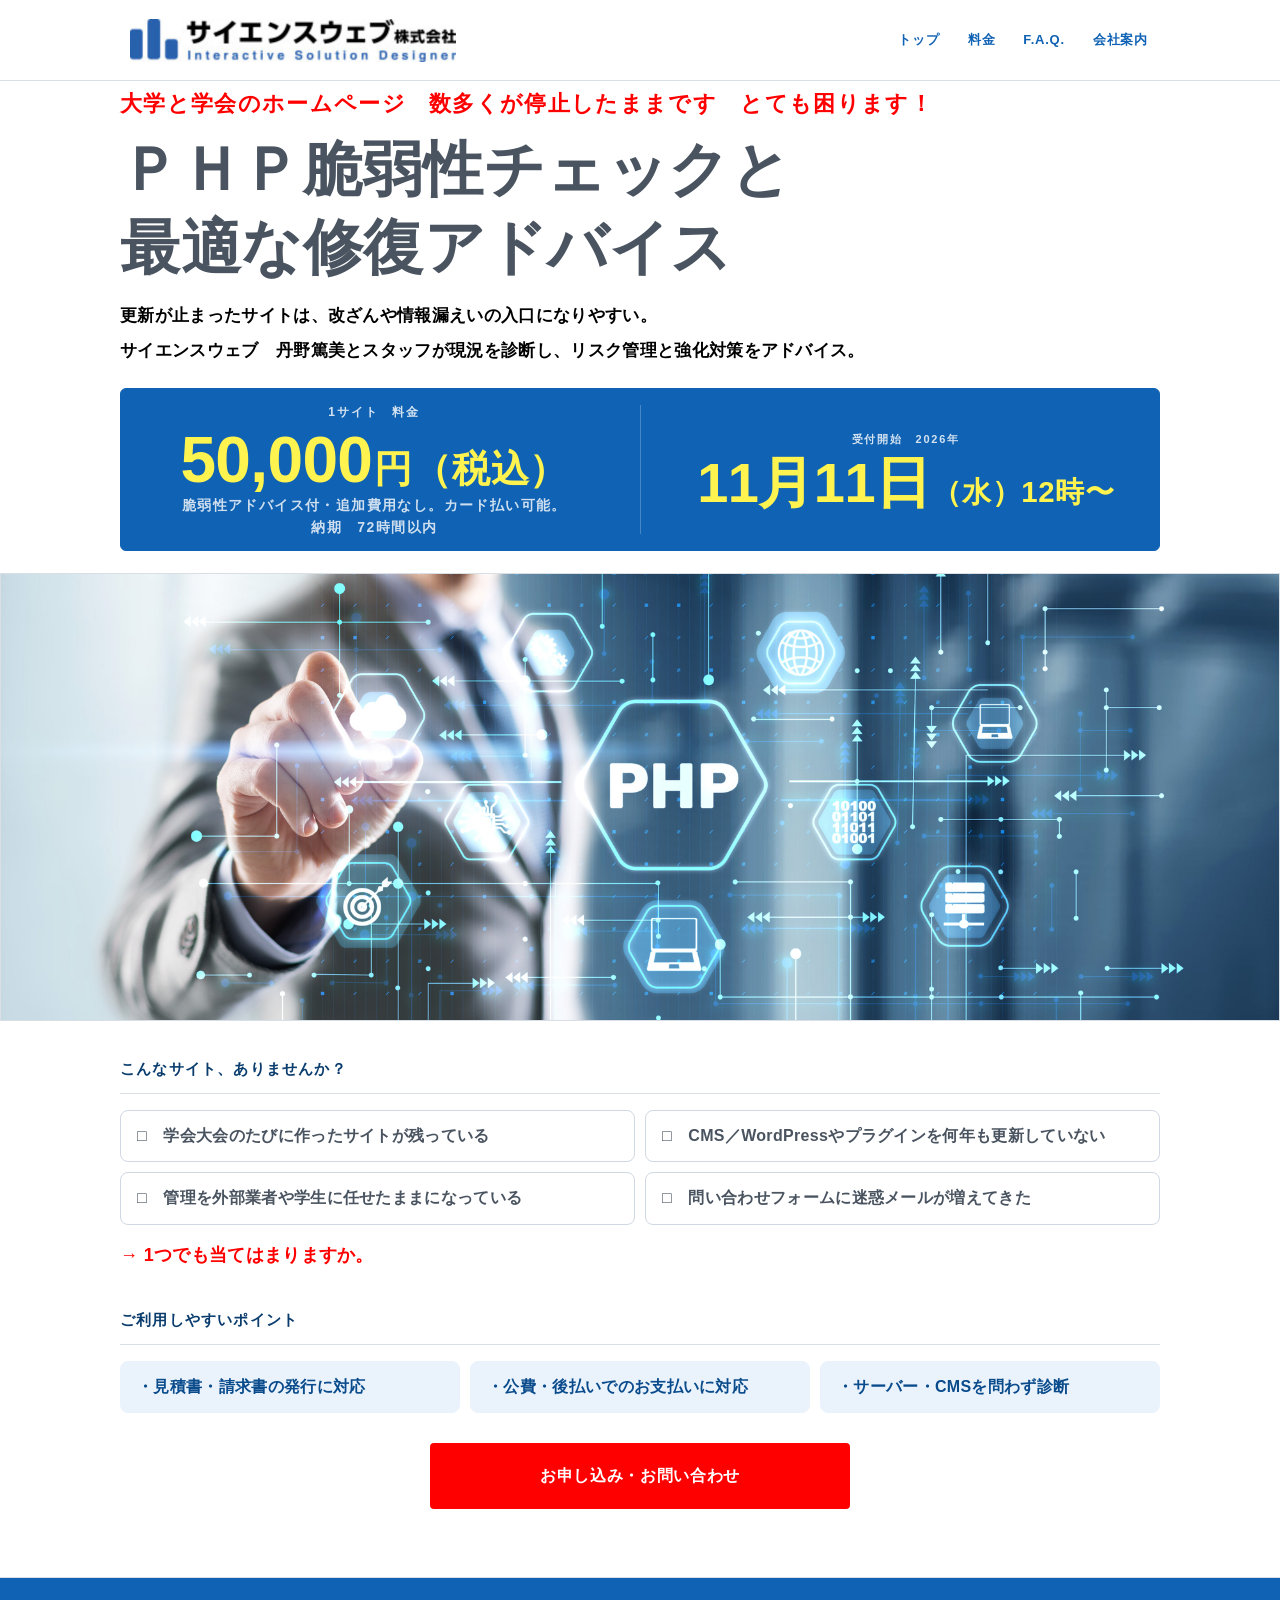
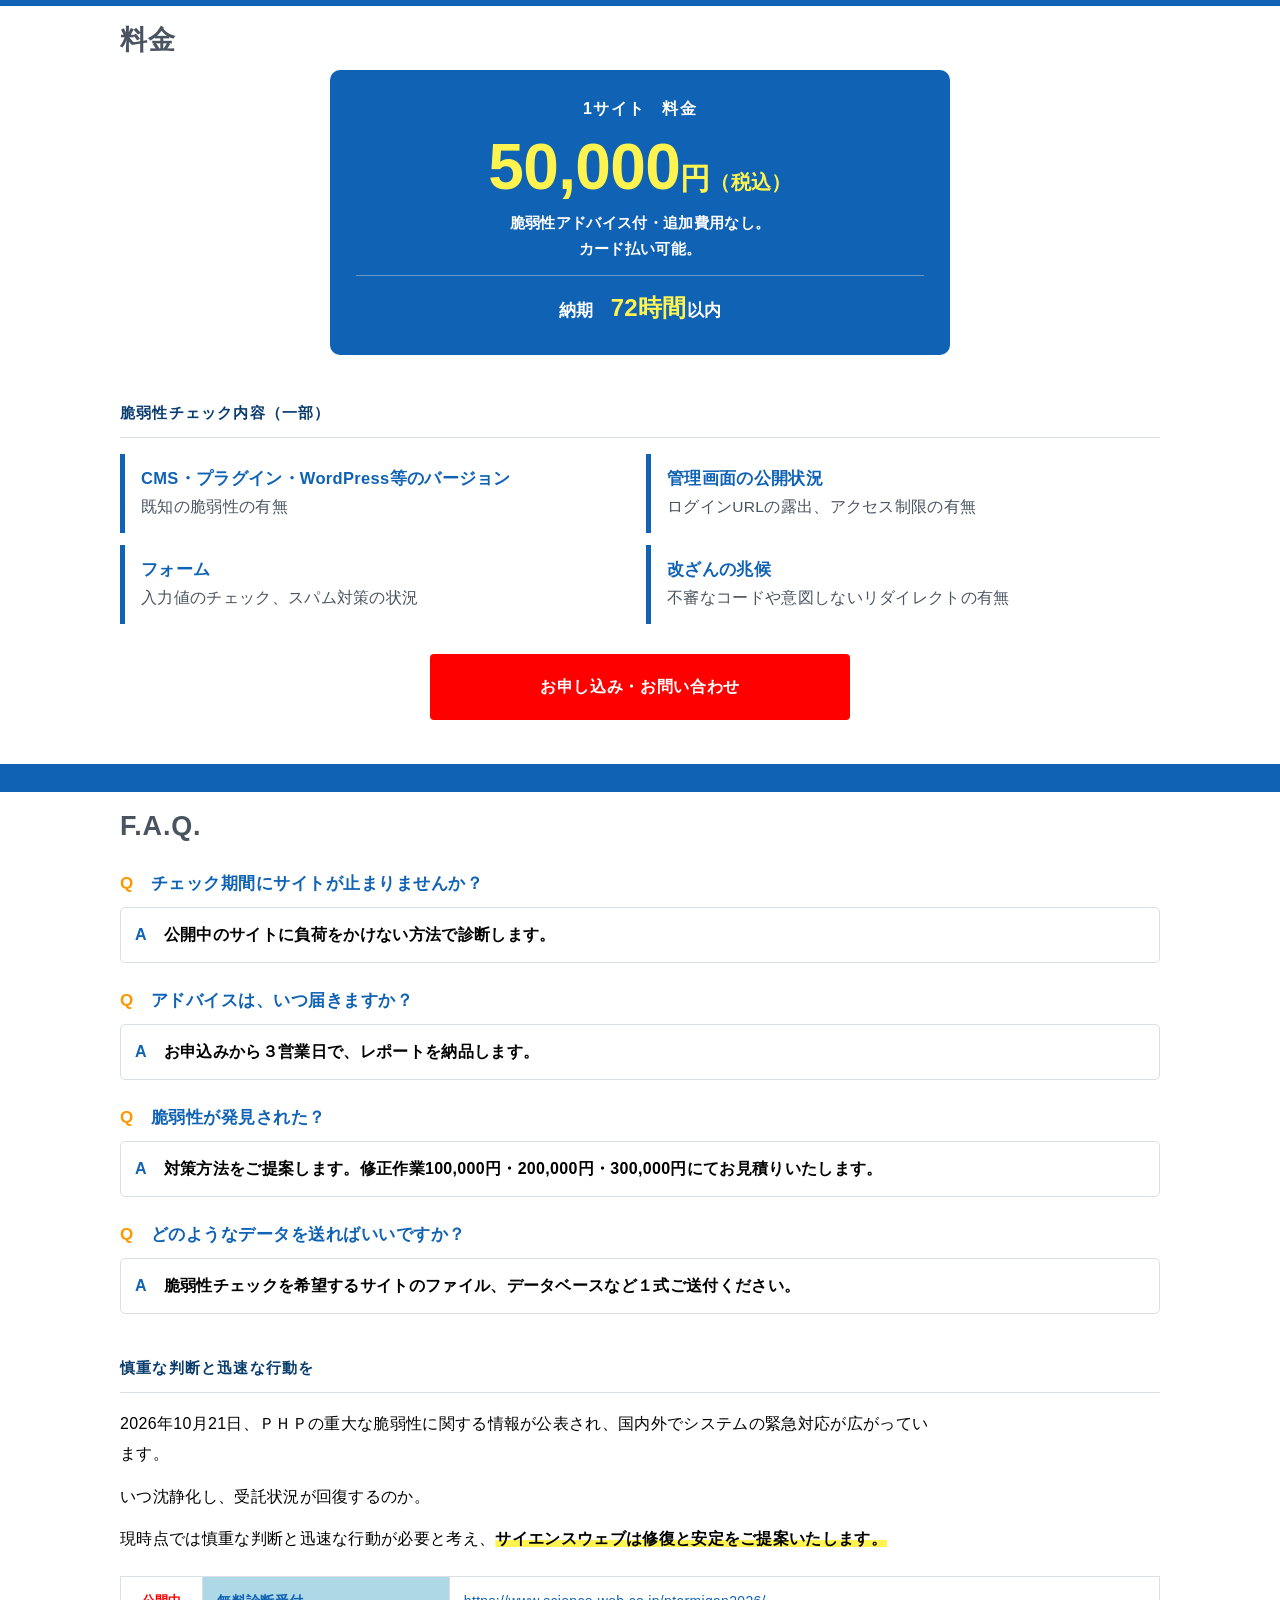
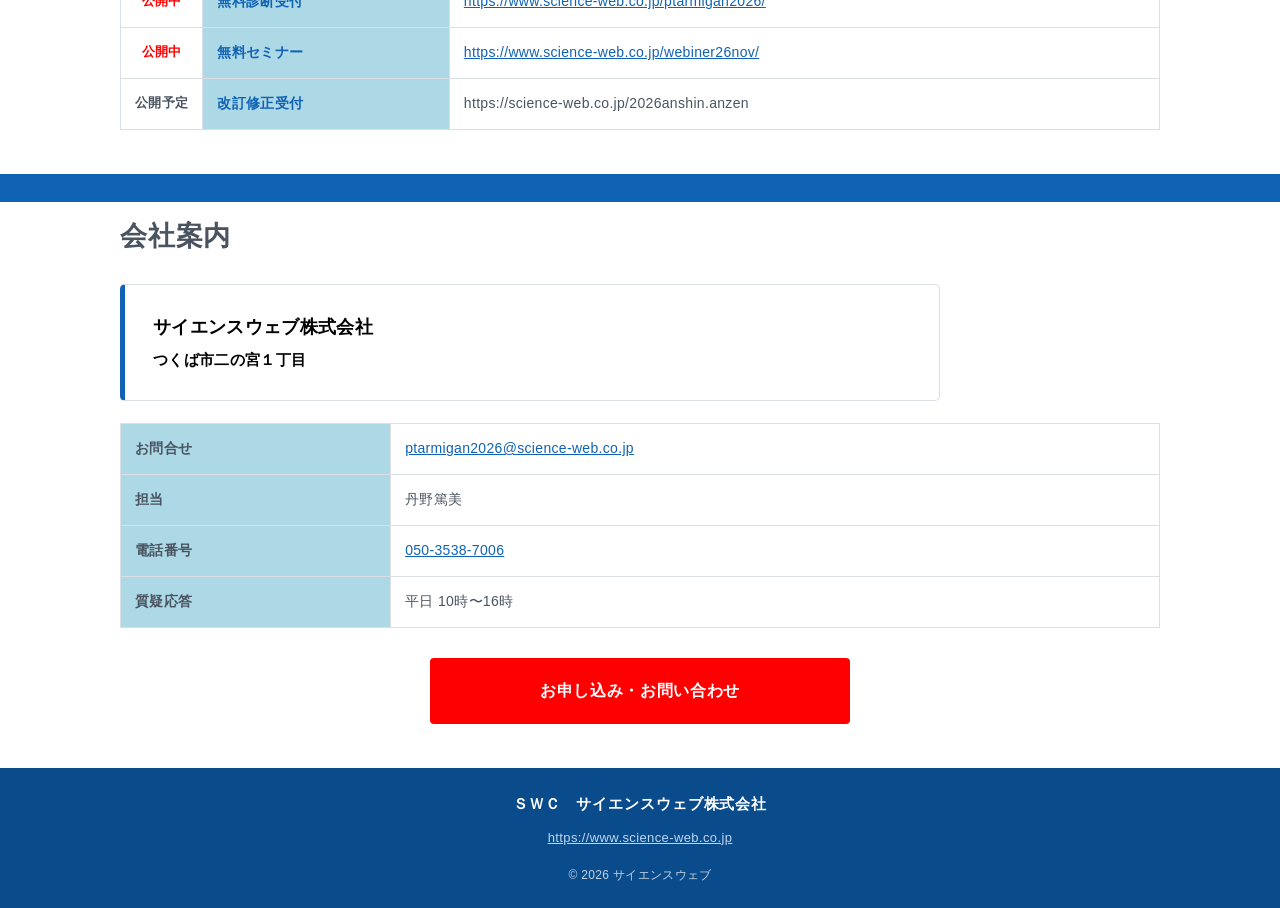
<file: index.html>
<!DOCTYPE html>
<!-- BUILD_TAG: swc2026_vulncheck_ver2.1 / 2026-11-10 -->
<html lang="ja">
<head>
<meta charset="utf-8">
<!-- Google tag (gtag.js) -->
<script async src="https://www.googletagmanager.com/gtag/js?id=G-3RQE97GE7Z"></script>
<script>
  window.dataLayer = window.dataLayer || [];
  function gtag(){dataLayer.push(arguments);}
  gtag('js', new Date());

  gtag('config', 'G-3RQE97GE7Z');
</script>
<meta name="viewport" content="width=device-width, initial-scale=1">
<title>ＰＨＰ脆弱性チェック｜サイエンスウェブ株式会社</title>
<meta name="description" content="更新が止まった大学・学会のホームページを、サイエンスウェブ 丹野篤美とスタッフが診断し、リスク管理と強化対策をアドバイスします。1サイト 50,000円（税込）、納期 72時間以内。">
<meta property="og:type" content="website">
<meta property="og:locale" content="ja_JP">
<meta property="og:site_name" content="サイエンスウェブ株式会社">
<meta property="og:title" content="ＰＨＰ脆弱性チェック｜サイエンスウェブ株式会社">
<meta property="og:description" content="大学と学会のホームページ　数多くが停止したままです。1サイト 50,000円（税込）、脆弱性アドバイス付・追加費用なし、納期 72時間以内。">
<meta property="og:url" content="https://www.science-web.tokyo/2026data-check">
<link rel="canonical" href="https://www.science-web.tokyo/2026data-check">
<meta name="twitter:card" content="summary">
<style>

p {
  color: #000000 !important;
}
/* ============ 基本 ============ */
:root{
  --navy:#0F62B4;
  --navy-d:#0A4B8C;
  --navy-l:#EAF3FC;
  --accent:#ff9800;
  --accent-d:#e68a00;
  --red:#ff0000;
  --yellow:#fff44f;
  --ink:#000000;
  --gray:#000000;
  --line:#000000;
  --bg:#f5f7fa;
  --white:#fff;
}
*{box-sizing:border-box;}
html{scroll-behavior:smooth;}
body{
  margin:0;
  font-family:"Helvetica Neue",Arial,"Hiragino Kaku Gothic ProN","Hiragino Sans","Yu Gothic Medium","Yu Gothic",Meiryo,"Noto Sans JP","Noto Sans CJK JP","IPAPGothic","MS PGothic",sans-serif;
  color:var(--ink);
  background:var(--white);
  line-height:1.75;
  font-size:16px;
  -webkit-text-size-adjust:100%;
}
img{max-width:100%;height:auto;display:block;}
a{color:var(--navy);}
.wrap{max-width:1080px;margin:0 auto;padding:0 20px;}
@media (max-width:560px){ .wrap{padding:0 16px;} }

/* ============ ヘッダー ============ */
header{
  position:sticky;top:0;z-index:100;
  background:#fff;color:var(--ink);
  border-bottom:3px solid var(--navy);
  box-shadow:0 2px 8px rgba(0,0,0,.08);
}
.hd{display:flex;align-items:center;justify-content:space-between;gap:16px;min-height:60px;padding-top:8px;padding-bottom:8px;}
.hd-logo{display:block;color:var(--navy);text-decoration:none;line-height:1.2;}
.hd-logo-img{height:50px;width:auto;display:block;}
@media (max-width:700px){ .hd-logo-img{height:24px;} }
.gnav{display:flex;gap:4px;list-style:none;margin:0;padding:0;flex-wrap:wrap;}
.gnav a{
  display:block;padding:8px 12px;color:var(--navy);text-decoration:none;
  font-size:14px;font-weight:700;border-radius:4px;
}
.gnav a:hover{background:var(--navy-l);}
.hd-toggle{display:none;background:none;border:1px solid var(--navy);color:var(--navy);border-radius:5px;padding:7px 11px;font-size:14px;font-weight:700;cursor:pointer;}

@media (max-width:900px){
  .hd{flex-wrap:wrap;padding-top:8px;padding-bottom:8px;}
  .hd-toggle{display:block;}
  .hd nav{width:100%;order:3;}
  .gnav{display:none;width:100%;flex-direction:column;gap:0;padding-bottom:8px;}
  .gnav.open{display:flex;}
  .gnav a{padding:12px 8px;border-top:1px solid var(--line);border-radius:0;}
}

/* ============ ヒーロー ============ */
.hero{
  background:#fff;
  color:var(--ink);padding:52px 0 44px;
  border-bottom:1px solid var(--line);
}
.hero-lead{font-size:14px;opacity:.92;margin:0 0 14px;}
.hero h1{
  font-size:44px;line-height:1.28;margin:0 0 6px;font-weight:900;letter-spacing:.02em;
  color:var(--ink);
}
.hero h1 .dot{color:var(--navy);font-size:16px;margin:0 14px;vertical-align:middle;opacity:.55;}
.hero h1 .sub{display:block;font-size:19px;font-weight:700;color:var(--navy);margin-bottom:8px;}
.hero-price{
  display:flex;flex-wrap:wrap;gap:12px;margin:20px 0 8px;
}
.hero-card{
  flex:1 1 100%;background:var(--navy);color:#fff;
  border:1px solid var(--navy);border-radius:14px;padding:26px 34px;
  box-shadow:0 8px 26px rgba(15,98,180,.22);
  display:flex;align-items:center;gap:34px;
}
.hero-card .hc-left{flex:1 1 0;min-width:0;}
.hero-card .hc-right{flex:1 1 0;min-width:0;}
.hero-card .hc-sep{flex:0 0 1px;align-self:stretch;background:rgba(255,255,255,.28);margin:4px 0;}
.hero-card .n{font-size:15px;font-weight:700;opacity:.95;margin-bottom:2px;letter-spacing:.02em;}
.hero-card .p{font-weight:900;color:var(--yellow);line-height:1;display:flex;align-items:baseline;gap:0 2px;}
.hero-card .p-pre{font-size:34px;}
.hero-card .p-num{font-size:96px;letter-spacing:-.03em;}
.hero-card .p-unit{font-size:42px;}
.hero-card .p-tax{font-size:14px;font-weight:700;color:#fff;opacity:.92;margin-top:4px;}
.hero-card .n{font-size:15px;font-weight:700;margin-bottom:4px;}
.hero-card .d{font-size:13px;opacity:.92;line-height:1.6;}
.hero-tags{font-size:13px;opacity:.9;margin:14px 0 0;}
.hero-note{
  background:var(--yellow);color:#4a3b00;font-weight:800;
  display:inline-block;padding:8px 16px;border-radius:6px;margin-top:16px;font-size:15px;
}
@media (max-width:700px){
  .hero h1{font-size:25px;}
  .hero h1 .sub{font-size:16px;}
  .hero-card{flex-direction:column;align-items:center;gap:16px;padding:26px 24px;}
  .hero-card .hc-sep{flex:0 0 1px;width:100%;height:1px;align-self:auto;margin:0;}
  .hero-card .p-pre{font-size:24px;}
  .hero-card .p-num{font-size:62px;}
  .hero-card .p-unit{font-size:28px;}
  .hero-card .p-tax{font-size:13px;}
}

/* ============ 共通セクション ============ */
section{padding:52px 0;}
section:nth-of-type(even){background:var(--bg);}
.sec-ttl{
  font-size:26px;font-weight:900;margin:0 0 6px;color:var(--navy);line-height:1.4;
}
.sec-ttl::before{
  content:"";display:block;width:52px;height:5px;background:var(--accent);
  border-radius:3px;margin-bottom:12px;
}
.sec-desc{font-size:15px;color:var(--gray);margin:0 0 26px;}
@media (max-width:700px){ .sec-ttl{font-size:22px;} section{padding:40px 0;} }

/* ============ セールスポイント ============ */
.points{display:grid;grid-template-columns:repeat(2,1fr);gap:14px;margin:0;padding:0;list-style:none;}
.points li{
  background:var(--white);border:1px solid var(--line);border-radius:9px;
  padding:15px 16px 15px 44px;position:relative;font-size:15px;font-weight:700;line-height:1.6;
}
.points li::before{
  content:"";position:absolute;left:15px;top:19px;width:16px;height:9px;
  border-left:3px solid var(--accent);border-bottom:3px solid var(--accent);
  transform:rotate(-45deg);
}
.points li span{display:block;font-size:13px;font-weight:400;color:var(--gray);margin-top:3px;}
@media (max-width:700px){ .points{grid-template-columns:1fr;} }

/* ============ 導線ボタン ============ */
.cta-box{
  background:var(--white);border:2px solid var(--navy);border-radius:12px;
  padding:22px;margin-top:30px;
}
.cta-box.on-white{background:var(--bg);}
.cta-ttl{font-size:18px;font-weight:900;color:var(--navy);margin:0 0 4px;}
.cta-sub{font-size:13.5px;color:var(--gray);margin:0 0 16px;}
.btns{display:grid;grid-template-columns:repeat(3,1fr);gap:12px;}
.btns.two{grid-template-columns:repeat(2,1fr);}
@media (max-width:820px){ .btns,.btns.two{grid-template-columns:1fr;} }
.btn{
  display:flex;flex-direction:column;align-items:center;justify-content:center;gap:3px;
  min-height:66px;padding:13px 14px;border:0;border-radius:9px;cursor:pointer;
  font-family:inherit;font-size:16px;font-weight:900;text-decoration:none;text-align:center;
  line-height:1.4;transition:filter .15s,transform .05s;
}
.btn:hover{filter:brightness(1.08);}
.btn:active{transform:translateY(1px);}
.btn small{font-size:11.5px;font-weight:600;opacity:.92;}
.btn-order{background:var(--red);color:#fff;}
.btn-quote{background:var(--accent);color:#fff;}
.btn-quote2{background:var(--navy);color:#fff;}
.btn-contact{background:#fff;color:var(--navy);border:2px solid var(--navy);}
.btn-zoom{background:#fff;color:var(--navy);border:2px solid var(--navy);}

/* ============ 料金 ============ */
.plans{display:grid;grid-template-columns:repeat(3,1fr);gap:16px;}
.plans.single{grid-template-columns:minmax(0,420px);justify-content:center;}

/* ====== 新原稿セクション用 ====== */
.sub-ttl{font-size:17px;font-weight:800;color:var(--navy);margin:30px 0 12px;padding-left:12px;border-left:5px solid var(--navy);}

/* お悩み・よくある失敗 */
.worries{list-style:none;margin:0;padding:0;display:grid;grid-template-columns:repeat(2,1fr);gap:10px;}
.worries li{background:#fff;border:1px solid var(--line);border-radius:8px;padding:13px 14px 13px 40px;position:relative;font-size:14.5px;line-height:1.65;}
.worries li:before{content:"✓";position:absolute;left:14px;top:12px;color:#000000;font-weight:900;}

/* 解決の一文 */
.answer-box{margin-top:24px;background:var(--navy);color:#fff;border-radius:10px;padding:22px 24px;text-align:center;}
.answer-ttl{font-size:19px;font-weight:900;margin:0 0 8px;}
.answer-txt{font-size:14.5px;line-height:1.8;margin:0;opacity:.95;}

/* プランの仕様表 */
.plan .spec{width:100%;border-collapse:collapse;margin:6px 0 14px;}
.plan .spec th,.plan .spec td{border-bottom:1px dotted var(--line);padding:9px 4px;font-size:13.5px;text-align:left;vertical-align:top;}
.plan .spec th{width:44%;font-weight:800;color:var(--navy);}
.plan .term{list-style:none;margin:0;padding:12px 14px;background:var(--navy-l);border-radius:8px;font-size:13px;line-height:1.8;}
.plan .term li:before{content:"・";}

/* 追加できます／無料です */
.box-ttl{font-size:17px;font-weight:800;color:var(--navy);margin:0 0 12px;}
.addon,.freebox,.company{margin-top:28px;background:#fff;border:1px solid var(--line);border-radius:10px;padding:20px 22px;}
.freebox{background:#FFFBEA;border-color:#F0DFA8;}
.free{list-style:none;margin:0;padding:0;display:grid;grid-template-columns:repeat(3,1fr);gap:10px;}
.free li{background:#fff;border:1px solid #F0DFA8;border-radius:8px;padding:14px;text-align:center;font-size:14px;}
.free li b{display:block;margin-top:6px;font-size:19px;color:var(--accent);}

/* スタンダードプランへの導線 */
.basic-link{margin-top:24px;display:flex;flex-wrap:wrap;align-items:center;gap:12px;
  background:#fff;border:2px dashed var(--navy);border-radius:10px;padding:16px 20px;}
.bl-name{font-weight:800;color:var(--navy);font-size:15px;}
.bl-price{font-weight:900;font-size:22px;color:var(--navy);}
.bl-desc{font-size:14px;color:var(--gray);flex:1 1 200px;}
.bl-btn{background:var(--navy);color:#fff;text-decoration:none;font-weight:700;font-size:14px;
  padding:10px 18px;border-radius:6px;white-space:nowrap;}
.bl-btn:hover{opacity:.88;}

/* ＦＡＱ */
.qa{margin:0;}
.qa dt{font-weight:800;color:var(--navy);font-size:15px;margin-top:16px;padding-left:30px;position:relative;}
.qa dt:before{content:"Ｑ";position:absolute;left:0;top:0;color:var(--accent);font-weight:900;}
.qa dd{margin:8px 0 0 0;padding:12px 14px 12px 30px;background:#fff;border:1px solid var(--line);
  border-radius:8px;font-size:14px;line-height:1.8;position:relative;}
.qa dd:before{content:"Ａ";position:absolute;left:12px;top:12px;color:var(--navy);font-weight:900;}

/* 実績 */
/* 数字の実績 */
.stats{display:grid;grid-template-columns:repeat(3,1fr);gap:14px;margin-bottom:26px;}
.stat{background:var(--navy);color:#fff;border-radius:12px;padding:22px 20px;text-align:center;
  box-shadow:0 6px 20px rgba(0,64,128,.16);}
.st-num{font-size:40px;font-weight:900;line-height:1.1;color:var(--yellow);letter-spacing:-.01em;}
.st-num span{font-size:15px;font-weight:700;color:#fff;margin-left:4px;letter-spacing:0;}
.st-lbl{font-size:13px;margin-top:10px;opacity:.95;line-height:1.6;}

/* 導入機関 */
.orgs{display:grid;grid-template-columns:repeat(2,1fr);gap:14px;}
.org{background:#fff;border:1px solid var(--line);border-radius:10px;padding:18px 20px;}
.og-ttl{font-size:13px;font-weight:800;color:#fff;background:var(--navy);
  display:inline-block;border-radius:4px;padding:4px 12px;margin-bottom:12px;}
.org p{margin:0;font-size:14px;line-height:1.8;}
.og-tags{list-style:none;margin:0;padding:0;display:flex;flex-wrap:wrap;gap:7px;}
.og-tags li{background:var(--navy-l);color:var(--navy);border:1px solid #cddff2;
  border-radius:20px;padding:5px 13px;font-size:13px;font-weight:700;}
.og-etc{margin-top:8px !important;font-size:12.5px;color:var(--gray);}

/* 直近の実績 */
.recent{list-style:none;margin:0;padding:0;display:grid;grid-template-columns:repeat(3,1fr);gap:10px;}
.recent li{background:#fff;border:1px solid var(--line);border-left:4px solid var(--accent);
  border-radius:6px;padding:13px 15px;font-size:14px;font-weight:700;color:var(--navy);}

/* ご相談 */
.talk-grid{display:grid;grid-template-columns:repeat(3,1fr);gap:14px;}
.talk-card{background:#fff;border:1px solid var(--line);border-radius:10px;padding:18px 20px;}
.tc-ttl{font-size:15px;font-weight:800;color:var(--navy);margin-bottom:8px;padding-bottom:8px;border-bottom:2px solid var(--navy-l);}
.talk-card p{margin:0;font-size:14px;line-height:1.8;}
.ceo-txt{margin:14px 0 0;font-size:13.5px;line-height:1.85;color:var(--gray);}

/* フッター */
/* 追加記載欄（入力フォーム） */
.opt{margin-left:8px;font-size:11px;font-weight:600;color:#fff;background:var(--gray);border-radius:3px;padding:2px 7px;}
.fld-note{margin:0 0 8px;font-size:12.5px;color:var(--gray);line-height:1.6;}
.ex-row{display:flex;gap:8px;margin-bottom:7px;}
.ex-row .ex-l{flex:0 0 38%;}
.ex-row .ex-v{flex:1 1 auto;}
.ex-row input{padding:9px 10px;font-size:14px;border:1px solid var(--line);border-radius:5px;width:100%;font-family:inherit;}
.ex-row input:focus{outline:2px solid var(--navy);outline-offset:-1px;}

/* 帳票内：追加記載欄・希望項目リスト */
.doc .doc-extra{margin-top:10px;}
.doc .opt-list th,.doc .opt-list td{padding:6px 8px;font-size:12.5px;}

@media (max-width:560px){
  .ex-row{flex-direction:column;gap:5px;}
  .ex-row .ex-l{flex:1 1 auto;}
}

/* 見積書の注意事項 */
.doc .doc-note{margin:14px 0 0;padding-left:1.4em;font-size:11.5pt;line-height:1.75;}
.doc .doc-note > li{margin-bottom:3px;}
.doc .doc-note-items{list-style:none;margin:6px 0 8px;padding:8px 10px;border:1px solid #ccc;border-radius:3px;}
.doc .doc-note-sub{list-style:none;margin:4px 0 2px;padding:0 0 0 4px;}
.doc .doc-note-sub li{font-size:10.5pt;line-height:1.7;}
.doc .doc-note-sub li:before{content:"・";}
.doc .doc-note-sub li.no-mark:before{content:"";}
.doc .doc-order-note{margin:14px 0 0;}
.doc .doc-wakachi{margin:2px 0 4px;}
.doc .doc-wakachi li{line-height:1.5;}
.doc .doc-wakachi-note{margin:0 0 4px;font-size:12px;}

.doc .doc-note-items li{display:flex;flex-wrap:wrap;gap:2px 10px;padding:3px 0;border-bottom:1px dotted #ddd;font-size:10.5pt;}
.doc .doc-note-items li:last-child{border-bottom:0;}
.doc .ni-n{flex:0 0 30%;font-weight:700;}
.doc .ni-p{flex:0 0 22%;text-align:right;}
.doc .ni-d{flex:1 1 100%;font-size:9.5pt;color:#555;padding-left:1em;}
@media print{
  .doc .doc-note{font-size:8.6pt;line-height:1.45;margin-top:8px;padding-left:1.2em;}
  .doc .doc-note > li{margin-bottom:1px;}
  .doc .doc-note-items{margin:4px 0 5px;padding:5px 7px;}
  .doc .doc-note-items li{font-size:8pt;padding:0.5px 0;gap:1px 8px;}
  .doc .ni-d{font-size:7.4pt;line-height:1.35;}
  .doc .doc-note-sub li{font-size:8.2pt;line-height:1.45;}
}

.ft-brand{margin:0 0 8px;font-weight:800;font-size:15px;}
.ft-a{color:#fff;text-decoration:underline;opacity:.92;word-break:break-all;}
.ft-nav{list-style:none;display:flex;flex-wrap:wrap;gap:6px 18px;margin:14px 0 0;padding:0;}
.ft-nav a{color:#fff;text-decoration:none;font-size:13.5px;font-weight:700;opacity:.92;}
.ft-nav a:hover{text-decoration:underline;}

/* 吹き出し */
.say{display:inline-block;margin-left:10px;background:var(--accent);color:#fff;font-size:12px;font-weight:800;
  border-radius:14px;padding:3px 12px;position:relative;white-space:nowrap;}
.say2{display:inline-block;margin-left:10px;background:var(--yellow);color:#4a3b00;font-size:12.5px;font-weight:800;
  border-radius:14px;padding:3px 12px;white-space:nowrap;}
@media (max-width:560px){ .say,.say2{display:block;margin:6px 0 0;width:fit-content;} }
.ft-line{margin:0 0 4px;font-size:13.5px;opacity:.92;}
.ft-copy{margin:14px 0 0;font-size:12px;opacity:.75;}

@media (max-width:760px){
  .worries{grid-template-columns:1fr;}
  .free{grid-template-columns:1fr;}
  .stats{grid-template-columns:1fr;gap:10px;}
  .stat{padding:18px;}
  .st-num{font-size:34px;}
  .orgs{grid-template-columns:1fr;}
  .recent{grid-template-columns:1fr;}
  .talk-grid{grid-template-columns:1fr;}
  .answer-ttl{font-size:17px;}
  .basic-link{flex-direction:column;align-items:flex-start;}
  .bl-btn{width:100%;text-align:center;}
}
@media (max-width:880px){ .plans{grid-template-columns:1fr;} }
.plan{
  background:var(--white);border:2px solid var(--line);border-radius:12px;
  padding:22px 20px;display:flex;flex-direction:column;
}
.plan.rec{border-color:var(--accent);box-shadow:0 4px 16px rgba(255,152,0,.18);}
.plan-badge{
  display:inline-block;background:var(--accent);color:#fff;font-size:12px;font-weight:800;
  padding:3px 12px;border-radius:20px;margin-bottom:10px;align-self:flex-start;
}
.plan h3{font-size:19px;font-weight:900;color:var(--navy);margin:0 0 2px;}
.plan .cat{font-size:13px;color:var(--gray);margin:0 0 10px;}
.plan .price{font-size:34px;font-weight:900;color:var(--navy);line-height:1.15;}
.plan .price small{font-size:14px;font-weight:700;color:var(--gray);margin-left:4px;}
.plan .tax{font-size:12px;color:var(--gray);margin-bottom:14px;}
.plan ul{list-style:none;margin:0 0 16px;padding:0;font-size:14px;flex:1;}
.plan ul li{padding:6px 0 6px 21px;position:relative;border-bottom:1px dashed var(--line);line-height:1.6;}
.plan ul li::before{content:"・";position:absolute;left:4px;color:var(--accent);font-weight:900;}

.addon{margin-top:30px;background:var(--white);border:1px solid var(--line);border-radius:10px;padding:20px;}
.addon h3{font-size:17px;font-weight:900;color:var(--navy);margin:0 0 4px;}
.addon p.note{font-size:13px;color:var(--gray);margin:0 0 14px;}
table.tbl{width:100%;border-collapse:collapse;font-size:14.5px;}
table.tbl th,table.tbl td{border:1px solid var(--line);padding:10px 12px;text-align:left;vertical-align:top;}
table.tbl th{background: #ffffff;font-weight:800;white-space:nowrap;}
table.tbl td.num{text-align:right;white-space:nowrap;font-weight:700;}
@media (max-width:640px){
  table.tbl,table.tbl tbody,table.tbl tr,table.tbl th,table.tbl td{display:block;width:100% !important;}
  table.tbl th{border-bottom:0;white-space:normal;}
  table.tbl td{border-top:0;}
  table.tbl td.num{text-align:left;}
  table.tbl tr + tr{margin-top:-1px;}
}

/* ============ 商品概要 ============ */
.prods{display:grid;grid-template-columns:repeat(2,1fr);gap:16px;}
@media (max-width:820px){ .prods{grid-template-columns:1fr;} }
.prod{background:var(--white);border:1px solid var(--line);border-radius:11px;padding:20px;}
.prod h3{font-size:18px;font-weight:900;color:var(--navy);margin:0 0 8px;padding-bottom:8px;border-bottom:2px solid var(--navy-l);}
.prod p{font-size:14.5px;margin:0 0 10px;}
.prod ul{margin:0;padding-left:1.15em;font-size:14px;color:var(--gray);}
.prod ul li{margin-bottom:4px;}

/* ============ 業務委託 ============ */
.flow{display:grid;grid-template-columns:repeat(4,1fr);gap:12px;margin-bottom:26px;}
@media (max-width:820px){ .flow{grid-template-columns:repeat(2,1fr);} }
@media (max-width:480px){ .flow{grid-template-columns:1fr;} }
.flow div{
  background:var(--white);border:1px solid var(--line);border-top:5px solid var(--navy);
  border-radius:9px;padding:15px;font-size:14px;
}
.flow div b{display:block;font-size:15.5px;color:var(--navy);margin-bottom:5px;}
.flow div i{display:block;font-style:normal;font-size:12px;color:var(--accent);font-weight:800;margin-bottom:4px;}

/* ============ 会社概要 ============ */
.about{display:grid;grid-template-columns:1.15fr .85fr;gap:22px;}
@media (max-width:880px){ .about{grid-template-columns:1fr;} }
.about-box{background:var(--white);border:1px solid var(--line);border-radius:11px;padding:20px;}
.about-box h3{font-size:17px;font-weight:900;color:var(--navy);margin:0 0 12px;}
dl.info{margin:0;font-size:14.5px;}
dl.info dt{font-weight:800;color:var(--navy);margin-top:11px;}
dl.info dt:first-child{margin-top:0;}
dl.info dd{margin:2px 0 0;word-break:break-word;}
.works{list-style:none;margin:0;padding:0;font-size:14.5px;}
.works li{padding:10px 0;border-bottom:1px dashed var(--line);}
.works li b{color:var(--navy);}
.contact-line{
  margin-top:22px;background:var(--navy-l);border-radius:10px;padding:18px 20px;font-size:15px;
}
.contact-line b{color:var(--navy);}
.contact-line a{font-weight:800;}
.biz{font-size:13.5px;color:var(--gray);margin-top:16px;}
.biz a{word-break:break-all;}

/* ============ 追従バー ============ */
.sticky-cta{
  position:fixed;left:0;right:0;bottom:0;z-index:90;
  background:rgba(0,48,95,.97);padding:9px 12px;
  display:flex;gap:8px;justify-content:center;
  box-shadow:0 -3px 12px rgba(0,0,0,.22);
}
.sticky-cta button{
  flex:1 1 0;max-width:230px;min-height:46px;border:0;border-radius:7px;cursor:pointer;
  font-family:inherit;font-size:14.5px;font-weight:900;color:#fff;line-height:1.3;
}
.sticky-cta .s1{background:var(--accent);}
.sticky-cta .s2{background:var(--red);}
.sticky-cta .s3{background:#fff;color:var(--navy);}
body{padding-bottom:70px;}
@media (max-width:480px){ .sticky-cta button{font-size:13px;} }

footer{background:var(--navy-d);color:#fff;padding:22px 0;font-size:13px;text-align:center;}
footer a{color:#cfe3f7;}

/* ============ モーダル ============ */
.modal{
  position:fixed;inset:0;z-index:200;background:rgba(0,0,0,.6);
  display:none;align-items:flex-start;justify-content:center;padding:20px 12px;overflow-y:auto;
}
.modal.open{display:flex;}
.modal-inner{
  background:#fff;border-radius:12px;width:100%;max-width:840px;margin:auto;
  box-shadow:0 12px 40px rgba(0,0,0,.35);overflow:hidden;
}
.modal-hd{
  background:var(--navy);color:#fff;padding:15px 20px;display:flex;
  align-items:center;justify-content:space-between;gap:10px;
}
.modal-hd .modal-ttl{margin:0;font-size:18px;font-weight:900;line-height:1.4;}
.modal-hd button{
  background:rgba(255,255,255,.18);border:0;color:#fff;font-size:22px;line-height:1;
  width:36px;height:36px;border-radius:6px;cursor:pointer;flex-shrink:0;font-family:inherit;
}
.modal-bd{padding:20px;}
.steps{display:flex;gap:6px;margin-bottom:18px;font-size:12.5px;font-weight:800;}
.steps span{
  flex:1;text-align:center;padding:7px 4px;border-radius:5px;
  background:var(--bg);color:var(--gray);border:1px solid var(--line);
}
.steps span.on{background:var(--navy);color:#fff;border-color:var(--navy);}

.fld{margin-bottom:16px;}
.fld label.lb{display:block;font-size:14.5px;font-weight:800;color:var(--navy);margin-bottom:6px;}
.fld .req{background:var(--red);color:#fff;font-size:11px;padding:1px 7px;border-radius:3px;margin-left:6px;font-weight:700;}
.fld input[type=text],.fld input[type=email],.fld textarea{
  width:100%;padding:11px 12px;border:1px solid var(--line);border-radius:6px;
  font-family:inherit;font-size:16px;background:#fff;color:var(--ink);
}
.fld input:focus,.fld textarea:focus{outline:2px solid var(--accent);outline-offset:1px;}
.opt{display:block;border:1px solid var(--line);border-radius:7px;padding:11px 13px;margin-bottom:8px;cursor:pointer;font-size:15px;background:#fff;}
.opt:hover{background:var(--navy-l);}
.opt input{margin-right:9px;transform:scale(1.15);vertical-align:-1px;}
.opt b{color:var(--navy);}
.opt .amt{float:right;font-weight:800;color:var(--navy);}
.opt .sm{display:block;font-size:12.5px;color:var(--gray);margin:2px 0 0 26px;}
.err{background:#ffeaea;border:1px solid var(--red);color:#b00;padding:10px 12px;border-radius:6px;font-size:14px;margin-bottom:14px;display:none;}
.err.show{display:block;}
.modal-ft{display:flex;gap:10px;flex-wrap:wrap;justify-content:flex-end;padding:16px 20px;border-top:1px solid var(--line);background:var(--bg);}
.mbtn{
  min-height:48px;padding:11px 22px;border:0;border-radius:7px;cursor:pointer;
  font-family:inherit;font-size:15.5px;font-weight:900;
}
.mbtn.pri{background:var(--accent);color:#fff;}
.mbtn.go{background:var(--red);color:#fff;}
.mbtn.sec{background:#fff;color:var(--navy);border:2px solid var(--navy);}
.done{text-align:center;padding:22px 10px;}
.done .mk{font-size:44px;color:#2e7d32;line-height:1;margin-bottom:10px;}
.done h3{font-size:20px;color:var(--navy);margin:0 0 10px;}
.done p{font-size:14.5px;color:var(--gray);margin:0 0 6px;}

/* ============ 帳票（見積書・発注書） ============ */
.doc{
  background:#fff;color:#000;border:1px solid #bbb;padding:26px 28px;
  font-size:14px;line-height:1.7;
}
.doc h3.doc-ttl{
  text-align:center;font-size:23px;font-weight:900;letter-spacing:.28em;
  margin:0 0 6px;padding-bottom:8px;border-bottom:3px double #000;
}
.doc .doc-date{text-align:right;font-size:13px;margin:6px 0 16px;}
.doc .doc-to{font-size:17px;font-weight:800;border-bottom:1px solid #000;padding-bottom:5px;margin-bottom:16px;}
.doc .doc-to small{font-size:13px;font-weight:400;margin-left:6px;}
.doc .doc-total{
  background:#eef3f8;border:2px solid #004080;padding:12px 16px;margin:16px 0;
  display:flex;justify-content:space-between;align-items:baseline;flex-wrap:wrap;gap:6px;
}
.doc .doc-total b{font-size:16px;}
.doc .doc-total span{font-size:26px;font-weight:900;color:#004080;}
.doc table{width:100%;border-collapse:collapse;font-size:13.5px;margin-bottom:14px;}
.doc table th,.doc table td{border:1px solid #666;padding:8px 10px;}
.doc table th{background:#eef3f8;text-align:left;white-space:nowrap;}
.doc table td.r{text-align:right;white-space:nowrap;}
.doc .doc-remark{font-size:12.5px;color:#333;border-top:1px solid #999;padding-top:10px;margin-top:8px;}
.doc .doc-from{margin-top:18px;border:1px solid #999;padding:12px 14px;font-size:13px;line-height:1.8;}
.doc .doc-from b{display:block;font-size:15px;margin-bottom:2px;}
.doc-page{page-break-after:always;}
.doc-page:last-child{page-break-after:auto;}
.doc-sec-ttl{font-size:15px;font-weight:900;background:#004080;color:#fff;padding:6px 12px;margin:18px 0 10px;}

/* ============ 印刷 ============ */
@media print{
  @page{size:A4 portrait;margin:12mm;}
  body{padding:0!important;background:#fff!important;}
  .sticky-cta,.no-print{display:none!important;}

  /* 通常のページ印刷：ページ全体をそのまま出す */
  body:not(.doc-open) .modal{display:none!important;}
  body:not(.doc-open) section,body:not(.doc-open) .hero,
  body:not(.doc-open) .plan,body:not(.doc-open) .org,
  body:not(.doc-open) .talk-card,body:not(.doc-open) .stat,
  body:not(.doc-open) .media-slot{break-inside:avoid;page-break-inside:avoid;}
  body:not(.doc-open) header{position:static!important;}

  /* 帳票を開いているとき：その帳票だけを出す */
  body.doc-open header,body.doc-open .hero,body.doc-open section,
  body.doc-open footer,body.doc-open .modal-hd,body.doc-open .modal-ft,
  body.doc-open .steps{display:none!important;}
  body.doc-open .modal{position:static!important;display:block!important;background:#fff!important;padding:0!important;overflow:visible!important;}
  body.doc-open .modal:not(.open){display:none!important;}
  body.doc-open .modal-inner{box-shadow:none!important;max-width:none!important;border-radius:0!important;margin:0!important;}

  /* 印刷領域いっぱいに広げる。固定幅にすると余白の設定次第で左右がずれるため */
  body.doc-open .modal,
  body.doc-open .modal-inner,
  body.doc-open .modal-bd,
  body.doc-open .doc,
  body.doc-open .doc-page{
    width:100%!important;max-width:100%!important;
    margin-left:0!important;margin-right:0!important;
    padding-left:0!important;padding-right:0!important;
    box-sizing:border-box!important;
  }
  body.doc-open .doc table{width:100%!important;max-width:100%!important;table-layout:fixed;}
  body.doc-open .doc table th,body.doc-open .doc table td{
    word-break:break-word;overflow-wrap:anywhere;
  }
  body.doc-open .doc img{max-width:100%!important;height:auto!important;}
  .modal-bd{padding:0!important;}
  .doc{border:0!important;padding:0!important;font-size:10pt;line-height:1.55;}
  .doc h3.doc-ttl{font-size:18pt;margin-bottom:4px;padding-bottom:5px;}
  .doc .doc-date{font-size:9pt;margin:4px 0 10px;}
  .doc .doc-to{font-size:13pt;margin-bottom:10px;padding-bottom:4px;}
  .doc .doc-total{padding:8px 12px;margin:10px 0;}
  .doc .doc-total b{font-size:11pt;}
  .doc .doc-total span{font-size:17pt;}
  .doc table{font-size:9.5pt;margin-bottom:9px;}
  .doc table th,.doc table td{padding:4px 8px;}
  .doc .doc-sec-ttl{font-size:11pt;padding:4px 10px;margin:11px 0 7px;}
  .doc .doc-remark{font-size:8.5pt;line-height:1.5;padding-top:7px;margin-top:5px;}
  .doc .doc-from{margin-top:11px;padding:8px 11px;font-size:9pt;line-height:1.6;}
  .doc .doc-from b{font-size:11pt;}
  .doc-page{page-break-inside:auto;}
}

/* ============================================================
   洗練パス：装飾を引き、罫線と余白と数字で構成する
   研究者・大学向けの資料然とした精度を目指す
   ============================================================ */

:root{
  --ink:#14181D;
  --ink:#4A5460;
  --rule:#D9DFE5;        /* ヘアライン */
  --rule-2:#EDF1F5;      /* さらに薄い区切り */
  --wash:#F7F9FB;        /* セクションの地 */
  --navy-ink:#0A3D6E;    /* 見出し用の濃い青 */
}

/* --- 文字組み ------------------------------------------------ */
body{
  font-family:"Hiragino Kaku Gothic ProN","Hiragino Sans","Yu Gothic Medium","Yu Gothic",
              Meiryo,"Noto Sans JP","Noto Sans CJK JP","IPAPGothic",
              -apple-system,"Segoe UI",sans-serif;
  color:var(--ink);
  -webkit-font-smoothing:antialiased;
  letter-spacing:.02em;
  line-height:1.85;
  background:#fff;
}
/* 数字は等幅で桁を揃える（金額表に効く） */
.p-num,.p-unit,.p-pre,.st-num,.price,.num,.doc-total span,
table.tbl td.num,.doc td.r,.amt{
  font-variant-numeric:tabular-nums;
  font-feature-settings:"tnum" 1;
}

/* --- 余白のリズム（8の倍数で統一） -------------------------- */
section{padding:15px 0;}
section + section{border-top:1px solid var(--rule-2);}
#price40,#works{background:var(--wash);}
#faq,#contact{background:#fff;}

/* --- 見出し：眉ラベルを線ではなく文字で ---------------------- */
.sec-ttl{
  font-size:27px;font-weight:800;color:var(--ink);
  letter-spacing:.03em;line-height:1.45;
  margin:0 0 10px;padding:0;border:0;
}
.sec-ttl::before{
  content:"";display:block;width:34px;height:2px;
  background:var(--navy);margin-bottom:20px;
}
.sec-desc{font-size:14.5px;color:var(--ink);margin:0 0 40px;line-height:1.9;}
.sub-ttl{
  font-size:15px;font-weight:800;color:var(--navy-ink);
  letter-spacing:.08em;margin:44px 0 16px;
  padding:0 0 10px;border-left:0;border-bottom:1px solid var(--rule);
}

/* --- 面と影を減らし、罫線で立たせる -------------------------- */
.plan,.work-card,.org,.talk-card,.addon,.freebox,.company,
.worries li,.qa dd,.recent li,.free li{
  box-shadow:none;
  border-radius:5px;
}
.stat{box-shadow:none;}

/* --- ヒーロー ------------------------------------------------- */
.hero{padding:5px 0 68px;border-bottom:1px solid var(--rule);}
.hero h1{font-size:46px;line-height:1.3;letter-spacing:.035em;}
.hero h1 .sub{
  font-size:14px;font-weight:800;color:var(--navy-ink);
  letter-spacing:.14em;margin-bottom:10px;
}
.hero h1 .dot{opacity:.4;margin:0 18px;}

/* 価格ブロックは仕様書の組版に寄せる */
.hero-card{
  border-radius:6px;box-shadow:none;
  padding:32px 20px;gap:0;
  border:1px solid var(--navy);
}
.hero-card .hc-left{padding-right:40px;}
.hero-card .hc-right{padding-left:40px;}
.hero-card .hc-sep{background:rgba(255,255,255,.24);}
.hero-card .n{
  font-size:12px;font-weight:800;letter-spacing:.16em;
  opacity:.82;margin-bottom:10px;
}
.hero-card .p-num{font-size:92px;letter-spacing:-.045em;}
.hero-card .p-unit{font-size:38px;letter-spacing:.02em;}
.hero-card .p-pre{font-size:30px;letter-spacing:.02em;}
.hero-card .p-tax{font-size:12px;letter-spacing:.1em;opacity:.8;margin-top:8px;}

/* 右側は控えめに（左を主役にするため） */
/* 区切り線で左右を均等に分け、それぞれの枠内で中央揃え */
.hero-card .hc-left{flex:1 1 0;min-width:0;padding-right:32px;text-align:center;}
.hero-card .hc-right{flex:1 1 0;min-width:0;padding-left:32px;text-align:center;}
.hero-card .hc-left .p,.hero-card .hc-right .p{justify-content:center;}
@media(max-width:700px){.hero-card .hc-left,.hero-card .hc-right{flex:0 0 auto;text-align:center;padding-left:0;padding-right:0;width:100%;}
  .hero-card .hc-left .p,.hero-card .hc-right .p{justify-content:center;}
  .hero-card .hc-sep{margin:18px 0;}
  .hero-card .hc-right{padding-top:15px;padding-bottom:0;}}

.hero-card .hc-right .p-num{font-size:46px;}
.hero-card .hc-right .p-unit{font-size:22px;}
.hero-card .hc-right .n{font-size:11px;margin-bottom:6px;}
.hero-card .hc-right .p-tax{font-size:11px;margin-top:4px;}

/* --- 悩みリスト：チェックを控えめに -------------------------- */
.worries li{
  border:1px solid var(--rule);padding:15px 16px 15px 42px;
  font-size:14.5px;line-height:1.8;background:#fff;
}
.worries li:before{color:var(--navy);font-weight:700;font-size:13px;top:15px;left:16px;}
.answer-box{border-radius:6px;padding:30px 32px;}
.answer-ttl{font-size:20px;letter-spacing:.04em;}
.answer-txt{font-size:14.5px;}

/* --- 料金 ----------------------------------------------------- */
.plan{border:1px solid var(--rule);padding:32px 34px;background:#fff;}
.plan.rec{border:1px solid var(--navy);}
.plan h3{font-size:19px;letter-spacing:.05em;margin:14px 0 6px;}
.plan .price{font-size:60px;line-height:1;letter-spacing:-.03em;}
.plan .price small{font-size:22px;letter-spacing:.02em;}
.plan .tax{font-size:12px;letter-spacing:.08em;color:var(--ink);margin-top:6px;}
.plan-badge{
  border-radius:3px;font-size:11px;letter-spacing:.12em;padding:5px 12px;font-weight:800;
}
.plan .spec th,.plan .spec td{
  border-bottom:1px solid var(--rule-2);padding:11px 2px;font-size:13.5px;
}
.plan .term{background:var(--wash);border:1px solid var(--rule-2);border-radius:4px;font-size:12.5px;}

.box-ttl{font-size:14px;font-weight:800;letter-spacing:.1em;color:var(--navy-ink);margin-bottom:16px;}
.addon,.freebox,.company{border:1px solid var(--rule);padding:26px 28px;background:#fff;}
.freebox{background:#fff;border-color:var(--rule);}
.free li{border:1px solid var(--rule);background:#fff;padding:18px 12px;}
.free li b{font-size:22px;color:var(--navy);margin-top:8px;}
table.tbl th,table.tbl td{border:1px solid var(--rule);padding:12px 14px;font-size:14px;}
table.tbl th{background:#add8e6;font-weight:800;}

.basic-link{
  border:1px solid var(--navy);border-style:solid;border-radius:5px;
  padding:20px 24px;background:#fff;
}
.bl-price{font-size:26px;letter-spacing:-.02em;}
.bl-btn{border-radius:4px;font-size:13px;letter-spacing:.05em;padding:11px 20px;}

/* --- ＦＡＱ --------------------------------------------------- */
.points li{border:1px solid var(--rule);background:#fff;}
.qa dt{font-size:15px;letter-spacing:.03em;margin-top:22px;}
.qa dd{border:1px solid var(--rule);font-size:14px;line-height:1.9;background:#fff;}

/* --- 実績：青の面を減らし、数字を主役に ---------------------- */
.stats{gap:0;border-top:2px solid var(--navy);border-bottom:1px solid var(--rule);}
.stat{
  background:#fff;color:var(--ink);border-radius:0;
  border-right:1px solid var(--rule-2);
  padding:30px 24px;text-align:left;
}
.stat:last-child{border-right:0;}
.st-num{font-size:52px;color:var(--navy);letter-spacing:-.03em;line-height:1;}
.st-num span{font-size:15px;color:var(--ink);margin-left:6px;font-weight:800;}
.st-lbl{font-size:12.5px;color:var(--ink);margin-top:12px;letter-spacing:.04em;}

.org{border:1px solid var(--rule);padding:24px 26px;background:#fff;}
.og-ttl{
  background:transparent;color:var(--navy-ink);padding:0 0 10px;
  border-bottom:1px solid var(--rule);border-radius:0;
  font-size:12px;letter-spacing:.12em;display:block;margin-bottom:14px;
}
.og-tags li{
  background:#fff;border:1px solid var(--rule);color:var(--ink);
  border-radius:3px;font-size:12.5px;font-weight:600;padding:6px 12px;
}
.recent li{
  background:#fff;border:1px solid var(--rule);border-left:2px solid var(--navy);
  border-radius:3px;font-size:13.5px;color:var(--ink);letter-spacing:.03em;
}

/* --- ご相談 --------------------------------------------------- */
.talk-card{border:1px solid var(--rule);padding:24px 26px;background:#fff;}
.tc-ttl{
  font-size:14px;letter-spacing:.08em;color:var(--navy-ink);
  border-bottom:1px solid var(--rule);padding-bottom:10px;margin-bottom:12px;
}
.talk-card p{font-size:13.5px;line-height:1.9;color:var(--ink);}
.ceo-txt{font-size:13px;line-height:1.95;}

/* --- ボタン --------------------------------------------------- */
.btn{border-radius:4px;letter-spacing:.04em;box-shadow:none;}
.btn small{letter-spacing:.02em;opacity:.86;}
.sticky-cta{border-top:1px solid rgba(255,255,255,.16);}
.sticky-cta button{border-radius:4px;letter-spacing:.06em;}

/* --- ヘッダー・フッター --------------------------------------- */
header{box-shadow:none;border-bottom:1px solid var(--rule);}
header.scrolled{border-bottom:2px solid var(--navy);}
.gnav a{font-size:13px;letter-spacing:.06em;}
footer{border-top:0;}
.ft-brand{letter-spacing:.06em;}
.ft-line{font-size:13px;letter-spacing:.03em;}
.ft-nav a{font-size:13px;letter-spacing:.05em;}

/* --- モバイル ------------------------------------------------- */
@media (max-width:760px){
  section{padding:60px 0;}
  .hero{padding:52px 0 48px;}
  .hero h1{font-size:31px;letter-spacing:.02em;}
  .hero h1 .dot{margin:0 12px;}
  .sec-ttl{font-size:22px;}
  .stats{border-bottom:0;}
  .stat{border-right:0;border-bottom:1px solid var(--rule-2);padding:24px 18px;}
  .stat:last-child{border-bottom:0;}
  .st-num{font-size:44px;}
  .plan{padding:26px 22px;}
  .plan .price{font-size:50px;}
}


/* --- 画像エリア（納品後に差し替え） --- */
.media-slot{
  position:relative;margin:32px 0 0;border-radius:5px;overflow:hidden;
  aspect-ratio:16/7;background:var(--wash);
  border:1px dashed #B9C4D0;
  display:flex;align-items:center;justify-content:center;
}
.media-slot img{
  position:absolute;inset:0;width:100%;height:100%;object-fit:cover;
  opacity:0;transition:opacity .8s ease;
}
.media-slot img:only-of-type,.media-slot img.on{opacity:1;}
.media-slot:has(img){border:1px solid var(--rule);background:#fff;}
.media-slot:has(img) .ms-note{display:none;}
.ms-note{
  font-size:12px;letter-spacing:.14em;color:#8A97A6;font-weight:700;
}
@media (max-width:760px){ .media-slot{aspect-ratio:4/3;} }

/* ===== 発注書3ページ目の印刷圧縮（末尾に置いて優先） ===== */
@media print{
  .doc-page-last .doc-sec-ttl{margin:6px 0 4px!important;padding:3px 10px!important;font-size:10.5pt!important;}
  .doc-page-last .opt-list th,.doc-page-last .opt-list td{padding:3px 8px!important;font-size:9pt!important;}
  .doc-page-last table{margin-bottom:6px!important;}
  .doc-page-last p{margin:3px 0 5px!important;font-size:9.5pt!important;}
  .doc-page-last .doc-note-sub{font-size:9pt!important;}
  .doc-page-last .doc-wakachi li{line-height:1.4!important;}
  .doc-page-last .doc-wakachi{margin:1px 0 3px!important;}
  .doc-page-last .doc-order-note{margin:8px 0 0!important;}
  .doc-page-last .doc-from{margin-top:8px!important;padding:7px 12px!important;font-size:9pt!important;line-height:1.5!important;}
}
/* ===== スマホ画面での帳票表示（印刷には影響しない） =====
   ４列の帳票テーブルは幅340px程度に収まらないため、
   帳票に最低幅を持たせ、モーダル内で横スクロールして閲覧する。 */
@media screen and (max-width:640px){
  /* 帳票はＡ４相当の560px幅で組み、画面幅に合わせてＪＳで縮小表示する（ＰＤＦプレビューと同じ見え方） */
  body.doc-open .modal-bd{overflow-x:hidden!important;}
  body.doc-open .doc{width:560px;min-width:560px;margin-left:auto;margin-right:auto;}
  body.doc-open .doc table{table-layout:auto!important;}
  body.doc-open .doc table th,body.doc-open .doc table td{word-break:normal;overflow-wrap:break-word;}
}
@media print{
  .doc{zoom:1!important;}  /* 縮小表示は画面のみ。印刷は等倍 */
}

/* 業務委託テーブル内の「詳しくはこちら」ボタン2つのみを右揃え */
.addon .tbl .bl-btn {
  float: right;
  margin-left: 20px; /* 画面幅が狭くなった際、テキストとくっつかないよう余白を確保 */
}

/* ボタンが浮くことでセルの高さが崩れるのを防ぐ処理 */
.addon .tbl td::after {
  content: "";
  display: table;
  clear: both;
}

/* ===== ここから：テキストを強制的に黒にする追記 ===== */
.talk-card p,
.st-lbl,
.sec-desc,
.ceo-txt,
.plan .tax {
  color: #000000 !important;
}
/* ===== ここまで ===== */


/* ===== 緊急対策PHP：ここから ===== */
body{
  font-family:"游ゴシック","Yu Gothic","游ゴシック体",YuGothic,"Hiragino Kaku Gothic ProN","Hiragino Sans",Meiryo,"メイリオ","Noto Sans JP","Noto Sans CJK JP","MS PGothic",sans-serif;
  padding-bottom:0;
}
.vh{position:absolute!important;width:1px;height:1px;overflow:hidden;clip:rect(0 0 0 0);white-space:nowrap;}

/* トップ */
.hero h1 .kw{display:block;}
.hero-go{margin:6px 0 0;font-size:30px;font-weight:900;font-style:italic;color:var(--navy);letter-spacing:.01em;line-height:1.3;}
.hero-card .p-free{font-size:72px;letter-spacing:.02em;}
.hero-card .p-date{font-size:56px;letter-spacing:-.01em;}
.hero-card .hc-right .p-unit{font-size:30px;}
.media-slot{aspect-ratio:2000/848;}
.media-slot img{object-fit:cover;}
@media (max-width:760px){ .media-slot{aspect-ratio:2000/848;} }
@media (max-width:700px){
  .hero-go{font-size:22px;}
  .hero-card .p-free{font-size:52px;}
  .hero-card .p-date{font-size:40px;}
  .hero-card .hc-right .p-unit{font-size:22px;}
  .hero-card .hc-left,.hero-card .hc-right{text-align:center;}
  .hero-card .p{justify-content:center;flex-wrap:wrap;}
}

/* 4つの作業 */
.steps4{list-style:none;margin:0;padding:0;display:grid;grid-template-columns:repeat(4,1fr);gap:14px;}
.steps4 .plan{padding:20px 16px;text-align:center;align-items:center;}
.steps4 .st-step{margin:0 0 4px;font-size:22px;font-weight:900;color:var(--accent);line-height:1;}
.steps4 .plan h3{font-size:18px;margin:0 0 10px;}
.steps4 .price{font-size:30px;}
.steps4 .scope{margin:8px 0 0;font-size:14px;line-height:1.6;}
.steps4 .time{margin:auto 0 0;padding-top:10px;border-top:1px dashed var(--line);width:100%;font-size:14px;}
.steps4 .time b{font-size:20px;color:var(--red);}
.note{display:block;font-size:12.5px;color:var(--red);}
.free-badge{display:inline-block;background:var(--red);color:#fff;font-weight:900;font-size:24px;line-height:1.3;padding:4px 16px;border-radius:6px;}
.free-badge.sm{font-size:14px;padding:2px 10px;}
@media (max-width:900px){ .steps4{grid-template-columns:repeat(2,1fr);} }
@media (max-width:560px){ .steps4{grid-template-columns:1fr;} }
.btns.one{grid-template-columns:minmax(0,420px);justify-content:center;}

/* ごあいさつ */
.msg{max-width:820px;}
.msg p{margin:0 0 12px;font-size:16px;line-height:1.9;}
.msg b{text-decoration:underline;text-decoration-color:#fff44f;text-decoration-thickness:.45em;text-underline-offset:-.22em;text-decoration-skip-ink:none;}
.sign{max-width:820px;border-left:5px solid var(--navy);}
.sign p{margin:0;}
.sg-co{font-size:14px;font-weight:700;}
.sg-name{font-size:18px;font-weight:900;margin:2px 0 8px!important;}
.sg-line{font-size:14.5px;line-height:1.9;word-break:break-all;}
.sg-lbl{font-size:12px;font-weight:800;color:var(--navy);margin-right:8px;letter-spacing:.06em;}

/* ＦＡＱ（番号は本文の文字） */
.qa-num dt{padding-left:0;}
.qa-num dt:before{content:none;}
.qa-num .qn{display:inline-block;min-width:3.2em;color:var(--accent);font-weight:900;}

/* ご提案 */
.answer-go{margin:8px 0 0;font-size:22px;font-weight:900;font-style:italic;color:var(--yellow);}
.price-tbl th[scope=row]{color:var(--navy);}
.price-tbl td:nth-child(2),.price-tbl td:nth-child(4){white-space:nowrap;font-weight:700;}
.price-tbl thead th{background:var(--navy-l);}
@media (max-width:640px){
  .price-tbl thead{display:none;}
  .price-tbl td[data-label]::before{content:attr(data-label);display:inline-block;min-width:3.5em;margin-right:8px;font-size:12px;font-weight:800;color:var(--navy);}
  .price-tbl th[scope=row]{background:var(--navy-l);}
}
.req{list-style:none;margin:0;padding:0;}
.tc-no{display:inline-flex;align-items:center;justify-content:center;width:1.8em;height:1.8em;margin-right:10px;border-radius:50%;background:var(--navy);color:#fff;font-size:14px;font-weight:900;}
.req .og-tags{list-style:none;margin:0;padding:0;display:flex;flex-wrap:wrap;gap:7px;}
.req .og-tags li{background:var(--navy-l);color:var(--navy);border:1px solid #cddff2;border-radius:20px;padding:5px 13px;font-size:13px;font-weight:700;}
.notes{margin:20px 0 0;padding-left:1.3em;font-size:14.5px;line-height:1.9;}
.cta-note{margin:8px 0 0;text-align:center;font-size:13px;}
.info-tbl th{width:26%;}
.info-tbl .note{color:var(--ink);font-size:13px;margin-top:2px;}
.info-date{font-weight:900;color:var(--red);font-size:17px;}

/* トップのカード：幅が狭いときの折り返し */
.nobr{display:inline-block;}
.hero-card .p{flex-wrap:wrap;justify-content:center;}
.hero-card .p-date,.hero-card .p-unit,.hero-card .p-free{white-space:nowrap;}
.hero-card .p-date{font-size:clamp(36px,4.4vw,56px);}
.hero-card .hc-right .p-unit{font-size:clamp(20px,2.3vw,30px);}
.hero-card .hc-left,.hero-card .hc-right{text-align:center;}

/* 冒頭の p{color:#000!important} より優先する */
.hero-go{color:var(--navy)!important;}
.steps4 .st-step{color:var(--accent)!important;}
.answer-box p{color:#fff!important;}
.answer-box .answer-go{color:var(--yellow)!important;}
footer p{color:#fff!important;}

@media print{
  header{position:static;}
}
/* 10/28 電話の修正（再校） */
/* 画面ごとの区切り：見出し上の青い線を左右いっぱい・太さ約7mmに */
.sec-ttl::before{display:none;}
main section{border-top:28px solid var(--navy)!important;}
/* 大見出しを大きく太く */
.hero h1 .kw{font-size:clamp(34px,5.4vw,60px);font-weight:900;line-height:1.3;letter-spacing:.01em;}
/* お困りごとを迅速に丸っと解決！ を赤字に */
.hero h1 .sub{color:var(--red)!important;font-size:22px;font-weight:900;letter-spacing:.06em;}
@media (max-width:700px){ .hero h1 .sub{font-size:18px;} }
/* 無料・10月29日の青い枠の上下を細く */
.hero-card{padding-top:12px!important;padding-bottom:12px!important;}
.hero-card .n{margin-bottom:4px;}
.hero-card .p-tax{margin-top:2px;}
@media (max-width:700px){ .hero-card{padding:14px 18px!important;gap:10px!important;} }
/* ＦＡＱの回答を大きく濃く */
.qa dd{font-size:16px!important;font-weight:600;color:#000;line-height:1.85!important;}
.qa dt{font-size:17px!important;}
/* ===== 緊急対策PHP：ここまで ===== */
/* ===== 脆弱性チェック：ここから ===== */
/* 1画面目 */
.hero h1 .sub{line-height:1.6;}
.hero h1 .sub .nobr{display:inline-block;}
.vc-lead{margin:14px 0 0;max-width:860px;}
.vc-lead p{margin:0 0 4px;font-size:17px;line-height:1.8;font-weight:700;}
.vc-top{display:grid;grid-template-columns:minmax(0,1fr) minmax(0,1.15fr);gap:22px;align-items:stretch;margin:24px 0 8px;}
.vc-top .media-slot{margin:0;aspect-ratio:auto;min-height:240px;height:100%;}
@media (max-width:760px){
  .vc-top{grid-template-columns:1fr;}
  .vc-top .media-slot{aspect-ratio:2000/848;min-height:0;height:auto;}
}
/* 料金の枠 */
.vc-box{background:var(--navy);color:#fff;border-radius:10px;padding:24px 26px;text-align:center;height:100%;
  display:flex;flex-direction:column;justify-content:center;gap:8px;}
.vc-box p{margin:0;color:#fff!important;}
.vc-box .b-unit{font-size:16px;font-weight:800;letter-spacing:.08em;}
.vc-box .b-price{color:var(--yellow)!important;font-weight:900;line-height:1.1;white-space:nowrap;}
.vc-box .b-num{font-size:clamp(44px,5.6vw,64px);letter-spacing:-.01em;}
.vc-box .b-yen{font-size:clamp(22px,2.6vw,30px);}
.vc-box .b-tax{font-size:clamp(16px,1.8vw,20px);}
.vc-box .b-note{font-size:15px;font-weight:700;line-height:1.7;}
.vc-box .b-term{margin-top:6px!important;padding-top:10px;border-top:1px solid rgba(255,255,255,.35);font-size:17px;font-weight:800;}
.vc-box .b-term b{font-size:24px;color:var(--yellow);}
.vc-price-c{max-width:620px;margin:0 auto 8px;}
/* チェックリスト・ポイント（記号は本文の文字） */
.vc-h{margin-top:34px;}
.vc-check,.vc-points{list-style:none;margin:0;padding:0;display:grid;grid-template-columns:repeat(2,minmax(0,1fr));gap:10px;}
.vc-check li,.vc-points li{background:#fff;border:1px solid #cfd8e3;border-radius:8px;padding:12px 16px;font-size:16px;font-weight:700;line-height:1.65;}
.vc-points{grid-template-columns:repeat(3,minmax(0,1fr));}
.vc-points li{background:var(--navy-l);border-color:var(--navy-l);color:var(--navy-d);}
.vc-arrow{margin:14px 0 0;font-size:18px;font-weight:900;color:var(--red)!important;}
@media (max-width:760px){ .vc-check,.vc-points{grid-template-columns:1fr;} }
/* ボタン */
.vc-cta{margin-top:30px;}
/* 2画面目：チェック内容 */
.vc-items{margin:0;display:grid;grid-template-columns:repeat(2,minmax(0,1fr));gap:12px;}
.vc-item{background:#fff;border-left:5px solid var(--navy);padding:12px 16px;}
.vc-item dt{font-size:16.5px;font-weight:900;color:var(--navy);line-height:1.5;}
.vc-item dd{margin:4px 0 0;font-size:15.5px;line-height:1.7;}
@media (max-width:760px){ .vc-items{grid-template-columns:1fr;} }
/* 3画面目：F.A.Q.（Q・Aは本文の文字） */
.vc-qa dt{padding-left:0;}
.vc-qa dt:before,.vc-qa dd:before{content:none;}
.vc-qa dd{padding-left:14px!important;}
.vc-qa .qn,.vc-qa .an{display:inline-block;min-width:1.8em;font-weight:900;}
.vc-qa .qn{color:var(--accent);}
.vc-qa .an{color:var(--navy);}
.vc-msg-ttl{margin-top:40px;}
.vc-links{margin-top:22px;}
.vc-links th{white-space:nowrap;color:var(--navy);}
.vc-links td{word-break:break-all;}
.vc-links .vc-st{width:6em;white-space:nowrap;font-size:13px;font-weight:800;text-align:center;}
.vc-links .vc-st.on{color:var(--red);}
@media (max-width:640px){
  table.tbl.vc-links tr{display:grid;grid-template-columns:auto 1fr;}
  table.tbl.vc-links th,table.tbl.vc-links td{display:block;width:auto;}
  table.tbl.vc-links td:last-child{grid-column:1 / -1;}
  table.tbl.vc-links .vc-st{text-align:left;}
}
/* 4画面目：会社案内 */
.vc-co .sg-name{margin:0 0 2px!important;}
.vc-co .sg-co{font-size:15px;}

/* 画面の下に余白 */
main section{padding-bottom:44px;}
/* ロゴを大きく（11/9） */
.hd-logo-img{height:64px;}
@media (max-width:700px){ .hd-logo-img{height:34px;} }
/* 再校（11/10 永田様の修正）：大見出し2行・料金と受付開始の帯・全幅の画像 */
.hero h1 .kw .kl{display:block;}
.vc-band{margin:22px 0 0;}
.vc-band .p-tax{font-size:14px;line-height:1.6;}
.vc-band .hc-left .p-date{font-size:clamp(40px,5vw,64px);}
.vc-wide{display:flex;align-items:center;justify-content:center;width:100%;max-width:none;margin:22px 0 0;border-radius:0;aspect-ratio:2000/700;min-height:0;}
@media (max-width:760px){ .vc-wide{aspect-ratio:2000/1000;} }
@media (max-width:480px){
  .hero h1 .kw{font-size:clamp(20px,7.6vw,40px);letter-spacing:0;}
  .vc-band .hc-left .p-date{font-size:44px;}
  .vc-band .p-unit{font-size:20px!important;}
}
/* ===== 脆弱性チェック：ここまで ===== */

</style>
</head>
<body>

<header>
  <div class="wrap hd">
    <a class="hd-logo" href="#top"><img class="hd-logo-img" src="images/swc-logo.png" alt="サイエンスウェブ株式会社"></a>
    <button class="hd-toggle" id="navToggle" aria-expanded="false">メニュー</button>
    <nav aria-label="メインメニュー">
      <ul class="gnav" id="gnav">
        <li><a href="#top">トップ</a></li>
        <li><a href="#price">料金</a></li>
        <li><a href="#faq">F.A.Q.</a></li>
        <li><a href="#company">会社案内</a></li>
      </ul>
    </nav>
  </div>
</header>

<main>
<!-- ===== 1画面目：トップ ===== -->
<div class="hero" id="top" data-page="01_トップ">
  <div class="wrap">
    <h1>
      <span class="sub"><span class="nobr">大学と学会のホームページ</span>　<span class="nobr">数多くが停止したままです</span>　<span class="nobr">とても困ります！</span></span>
      <span class="kw"><span class="kl">ＰＨＰ脆弱性チェックと</span><span class="kl">最適な修復アドバイス</span></span>
    </h1>
    <div class="vc-lead">
      <p>更新が止まったサイトは、改ざんや情報漏えいの入口になりやすい。</p>
      <p>サイエンスウェブ　丹野篤美とスタッフが現況を診断し、リスク管理と強化対策をアドバイス。</p>
    </div>

    <div class="hero-card vc-band">
      <div class="hc-left">
        <div class="n">1サイト　料金</div>
        <div class="p"><span class="p-date">50,000</span><span class="p-unit">円（税込）</span></div>
        <div class="p-tax">脆弱性アドバイス付・追加費用なし。カード払い可能。<br>納期　72時間以内</div>
      </div>
      <div class="hc-sep" aria-hidden="true"></div>
      <div class="hc-right">
        <div class="n">受付開始　2026年</div>
        <div class="p"><span class="p-date">11月11日</span><span class="p-unit">（水）12時〜</span></div>
      </div>
    </div>
  </div>
  <!-- 画像エリア：緊急対策PHP（ptarmigan2026）と同じ images/top.png。差し替えるときは images/top.png を置き換えてください -->
  <div class="media-slot vc-wide" id="mediaSlot"><img src="images/top.png" alt="ＰＨＰのイメージ"><span class="ms-note">画像エリア</span></div>
  <div class="wrap">

    <h2 class="sub-ttl vc-h">こんなサイト、ありませんか？</h2>
    <ul class="vc-check">
      <li>□　学会大会のたびに作ったサイトが残っている</li>
      <li>□　CMS／WordPressやプラグインを何年も更新していない</li>
      <li>□　管理を外部業者や学生に任せたままになっている</li>
      <li>□　問い合わせフォームに迷惑メールが増えてきた</li>
    </ul>
    <p class="vc-arrow">→ 1つでも当てはまりますか。</p>

    <h2 class="sub-ttl vc-h">ご利用しやすいポイント</h2>
    <ul class="vc-points">
      <li>・見積書・請求書の発行に対応</li>
      <li>・公費・後払いでのお支払いに対応</li>
      <li>・サーバー・CMSを問わず診断</li>
    </ul>

    <div class="btns one vc-cta"><a class="btn btn-order" href="mailto:ptarmigan2026@science-web.co.jp?subject=%E3%80%90%E8%84%86%E5%BC%B1%E6%80%A7%E3%83%81%E3%82%A7%E3%83%83%E3%82%AF%E3%80%91%E3%81%8A%E7%94%B3%E3%81%97%E8%BE%BC%E3%81%BF%E3%83%BB%E3%81%8A%E5%95%8F%E3%81%84%E5%90%88%E3%82%8F%E3%81%9B&amp;body=%E3%82%B5%E3%82%A4%E3%82%A8%E3%83%B3%E3%82%B9%E3%82%A6%E3%82%A7%E3%83%96%E6%A0%AA%E5%BC%8F%E4%BC%9A%E7%A4%BE%20%E5%BE%A1%E4%B8%AD%0D%0A%0D%0A%EF%BC%B0%EF%BC%A8%EF%BC%B0%E8%84%86%E5%BC%B1%E6%80%A7%E3%83%81%E3%82%A7%E3%83%83%E3%82%AF%E3%81%AB%E3%81%A4%E3%81%84%E3%81%A6%E3%80%81%E4%BB%A5%E4%B8%8B%E3%81%AE%E5%86%85%E5%AE%B9%E3%81%A7%E9%80%A3%E7%B5%A1%E3%81%84%E3%81%9F%E3%81%97%E3%81%BE%E3%81%99%E3%80%82%0D%0A%0D%0A%E2%96%A0%E3%81%94%E4%BE%9D%E9%A0%BC%E8%80%85%0D%0A%E6%B0%8F%E5%90%8D%EF%BC%9A%0D%0A%E6%89%80%E5%B1%9E%E5%85%88%EF%BC%9A%0D%0A%E3%83%A1%E3%83%BC%E3%83%AB%E3%82%A2%E3%83%89%E3%83%AC%E3%82%B9%EF%BC%9A%0D%0A%E9%9B%BB%E8%A9%B1%E7%95%AA%E5%8F%B7%EF%BC%9A%0D%0A%0D%0A%E2%96%A0%E3%83%81%E3%82%A7%E3%83%83%E3%82%AF%E3%82%92%E5%B8%8C%E6%9C%9B%E3%81%99%E3%82%8B%E3%82%B5%E3%82%A4%E3%83%88%E3%81%AEURL%0D%0Ahttps://%0D%0A%0D%0A%E2%96%A0%E3%81%94%E7%94%A8%E4%BB%B6%EF%BC%88%E8%A9%B2%E5%BD%93%E3%81%99%E3%82%8B%E3%82%82%E3%81%AE%E3%82%92%E6%AE%8B%E3%81%97%E3%81%A6%E3%81%8F%E3%81%A0%E3%81%95%E3%81%84%EF%BC%89%0D%0A%5B%E3%81%8A%E7%94%B3%E3%81%97%E8%BE%BC%E3%81%BF%5D%E3%80%80%5B%E3%81%8A%E5%95%8F%E3%81%84%E5%90%88%E3%82%8F%E3%81%9B%5D%0D%0A%0D%0A%E2%96%A0%E3%81%8A%E5%95%8F%E3%81%84%E5%90%88%E3%82%8F%E3%81%9B%E5%86%85%E5%AE%B9%0D%0A">お申し込み・お問い合わせ</a></div>
  </div>
</div>

<!-- ===== 2画面目：料金 ===== -->
<section id="price" aria-labelledby="sec-price" data-page="02_料金">
  <div class="wrap">
    <h2 class="sec-ttl" id="sec-price">料金</h2>
    <div class="vc-price vc-price-c"><div class="vc-box"><p class="b-unit">1サイト　料金</p><p class="b-price"><span class="b-num">50,000</span><span class="b-yen">円</span><span class="b-tax">（税込）</span></p><p class="b-note">脆弱性アドバイス付・追加費用なし。<br>カード払い可能。</p><p class="b-term">納期　<b>72時間</b>以内</p></div></div>

    <h3 class="sub-ttl">脆弱性チェック内容（一部）</h3>
    <dl class="vc-items">
      <div class="vc-item"><dt>CMS・プラグイン・WordPress等のバージョン</dt><dd>既知の脆弱性の有無</dd></div>
      <div class="vc-item"><dt>管理画面の公開状況</dt><dd>ログインURLの露出、アクセス制限の有無</dd></div>
      <div class="vc-item"><dt>フォーム</dt><dd>入力値のチェック、スパム対策の状況</dd></div>
      <div class="vc-item"><dt>改ざんの兆候</dt><dd>不審なコードや意図しないリダイレクトの有無</dd></div>
    </dl>

    <div class="btns one vc-cta"><a class="btn btn-order" href="mailto:ptarmigan2026@science-web.co.jp?subject=%E3%80%90%E8%84%86%E5%BC%B1%E6%80%A7%E3%83%81%E3%82%A7%E3%83%83%E3%82%AF%E3%80%91%E3%81%8A%E7%94%B3%E3%81%97%E8%BE%BC%E3%81%BF%E3%83%BB%E3%81%8A%E5%95%8F%E3%81%84%E5%90%88%E3%82%8F%E3%81%9B&amp;body=%E3%82%B5%E3%82%A4%E3%82%A8%E3%83%B3%E3%82%B9%E3%82%A6%E3%82%A7%E3%83%96%E6%A0%AA%E5%BC%8F%E4%BC%9A%E7%A4%BE%20%E5%BE%A1%E4%B8%AD%0D%0A%0D%0A%EF%BC%B0%EF%BC%A8%EF%BC%B0%E8%84%86%E5%BC%B1%E6%80%A7%E3%83%81%E3%82%A7%E3%83%83%E3%82%AF%E3%81%AB%E3%81%A4%E3%81%84%E3%81%A6%E3%80%81%E4%BB%A5%E4%B8%8B%E3%81%AE%E5%86%85%E5%AE%B9%E3%81%A7%E9%80%A3%E7%B5%A1%E3%81%84%E3%81%9F%E3%81%97%E3%81%BE%E3%81%99%E3%80%82%0D%0A%0D%0A%E2%96%A0%E3%81%94%E4%BE%9D%E9%A0%BC%E8%80%85%0D%0A%E6%B0%8F%E5%90%8D%EF%BC%9A%0D%0A%E6%89%80%E5%B1%9E%E5%85%88%EF%BC%9A%0D%0A%E3%83%A1%E3%83%BC%E3%83%AB%E3%82%A2%E3%83%89%E3%83%AC%E3%82%B9%EF%BC%9A%0D%0A%E9%9B%BB%E8%A9%B1%E7%95%AA%E5%8F%B7%EF%BC%9A%0D%0A%0D%0A%E2%96%A0%E3%83%81%E3%82%A7%E3%83%83%E3%82%AF%E3%82%92%E5%B8%8C%E6%9C%9B%E3%81%99%E3%82%8B%E3%82%B5%E3%82%A4%E3%83%88%E3%81%AEURL%0D%0Ahttps://%0D%0A%0D%0A%E2%96%A0%E3%81%94%E7%94%A8%E4%BB%B6%EF%BC%88%E8%A9%B2%E5%BD%93%E3%81%99%E3%82%8B%E3%82%82%E3%81%AE%E3%82%92%E6%AE%8B%E3%81%97%E3%81%A6%E3%81%8F%E3%81%A0%E3%81%95%E3%81%84%EF%BC%89%0D%0A%5B%E3%81%8A%E7%94%B3%E3%81%97%E8%BE%BC%E3%81%BF%5D%E3%80%80%5B%E3%81%8A%E5%95%8F%E3%81%84%E5%90%88%E3%82%8F%E3%81%9B%5D%0D%0A%0D%0A%E2%96%A0%E3%81%8A%E5%95%8F%E3%81%84%E5%90%88%E3%82%8F%E3%81%9B%E5%86%85%E5%AE%B9%0D%0A">お申し込み・お問い合わせ</a></div>
  </div>
</section>

<!-- ===== 3画面目：F.A.Q. ===== -->
<section id="faq" aria-labelledby="sec-faq" data-page="03_FAQ">
  <div class="wrap">
    <h2 class="sec-ttl" id="sec-faq">F.A.Q.</h2>
    <dl class="qa vc-qa">
      <dt><span class="qn">Q</span>チェック期間にサイトが止まりませんか？</dt>
      <dd><span class="an">A</span>公開中のサイトに負荷をかけない方法で診断します。</dd>
      <dt><span class="qn">Q</span>アドバイスは、いつ届きますか？</dt>
      <dd><span class="an">A</span>お申込みから３営業日で、レポートを納品します。</dd>
      <dt><span class="qn">Q</span>脆弱性が発見された？</dt>
      <dd><span class="an">A</span>対策方法をご提案します。修正作業100,000円・200,000円・300,000円にてお見積りいたします。</dd>
      <dt><span class="qn">Q</span>どのようなデータを送ればいいですか？</dt>
      <dd><span class="an">A</span>脆弱性チェックを希望するサイトのファイル、データベースなど１式ご送付ください。</dd>
    </dl>

    <h3 class="sub-ttl vc-msg-ttl">慎重な判断と迅速な行動を</h3>
    <div class="msg">
      <p>2026年10月21日、ＰＨＰの重大な脆弱性に関する情報が公表され、国内外でシステムの緊急対応が広がっています。</p>
      <p>いつ沈静化し、受託状況が回復するのか。</p>
      <p>現時点では慎重な判断と迅速な行動が必要と考え、<b>サイエンスウェブは修復と安定をご提案いたします。</b></p>
    </div>

    <table class="tbl vc-links">
      <caption class="vh">関連ページ</caption>
      <tr><td class="vc-st on">公開中</td><th scope="row">無料診断受付</th><td><a href="https://www.science-web.co.jp/ptarmigan2026/" target="_blank" rel="noopener">https://www.science-web.co.jp/ptarmigan2026/</a></td></tr>
      <tr><td class="vc-st on">公開中</td><th scope="row">無料セミナー</th><td><a href="https://www.science-web.co.jp/webiner26nov/" target="_blank" rel="noopener">https://www.science-web.co.jp/webiner26nov/</a></td></tr>
      <tr><td class="vc-st">公開予定</td><th scope="row">改訂修正受付</th><td>https://science-web.co.jp/2026anshin.anzen</td></tr>
    </table>
  </div>
</section>

<!-- ===== 4画面目：会社案内 ===== -->
<section id="company" aria-labelledby="sec-company" data-page="04_会社案内">
  <div class="wrap">
    <h2 class="sec-ttl" id="sec-company">会社案内</h2>
    <div class="company sign vc-co">
      <p class="sg-name">サイエンスウェブ株式会社</p>
      <p class="sg-co">つくば市二の宮１丁目</p>
    </div>
    <table class="tbl info-tbl" style="margin-top:22px;">
      <tr><th scope="row">お問合せ</th><td><a href="mailto:ptarmigan2026@science-web.co.jp">ptarmigan2026@science-web.co.jp</a></td></tr>
      <tr><th scope="row">担当</th><td>丹野篤美</td></tr>
      <tr><th scope="row">電話番号</th><td><a href="tel:05035387006">050-3538-7006</a></td></tr>
      <tr><th scope="row">質疑応答</th><td>平日 10時〜16時</td></tr>
    </table>

    <div class="btns one vc-cta"><a class="btn btn-order" href="mailto:ptarmigan2026@science-web.co.jp?subject=%E3%80%90%E8%84%86%E5%BC%B1%E6%80%A7%E3%83%81%E3%82%A7%E3%83%83%E3%82%AF%E3%80%91%E3%81%8A%E7%94%B3%E3%81%97%E8%BE%BC%E3%81%BF%E3%83%BB%E3%81%8A%E5%95%8F%E3%81%84%E5%90%88%E3%82%8F%E3%81%9B&amp;body=%E3%82%B5%E3%82%A4%E3%82%A8%E3%83%B3%E3%82%B9%E3%82%A6%E3%82%A7%E3%83%96%E6%A0%AA%E5%BC%8F%E4%BC%9A%E7%A4%BE%20%E5%BE%A1%E4%B8%AD%0D%0A%0D%0A%EF%BC%B0%EF%BC%A8%EF%BC%B0%E8%84%86%E5%BC%B1%E6%80%A7%E3%83%81%E3%82%A7%E3%83%83%E3%82%AF%E3%81%AB%E3%81%A4%E3%81%84%E3%81%A6%E3%80%81%E4%BB%A5%E4%B8%8B%E3%81%AE%E5%86%85%E5%AE%B9%E3%81%A7%E9%80%A3%E7%B5%A1%E3%81%84%E3%81%9F%E3%81%97%E3%81%BE%E3%81%99%E3%80%82%0D%0A%0D%0A%E2%96%A0%E3%81%94%E4%BE%9D%E9%A0%BC%E8%80%85%0D%0A%E6%B0%8F%E5%90%8D%EF%BC%9A%0D%0A%E6%89%80%E5%B1%9E%E5%85%88%EF%BC%9A%0D%0A%E3%83%A1%E3%83%BC%E3%83%AB%E3%82%A2%E3%83%89%E3%83%AC%E3%82%B9%EF%BC%9A%0D%0A%E9%9B%BB%E8%A9%B1%E7%95%AA%E5%8F%B7%EF%BC%9A%0D%0A%0D%0A%E2%96%A0%E3%83%81%E3%82%A7%E3%83%83%E3%82%AF%E3%82%92%E5%B8%8C%E6%9C%9B%E3%81%99%E3%82%8B%E3%82%B5%E3%82%A4%E3%83%88%E3%81%AEURL%0D%0Ahttps://%0D%0A%0D%0A%E2%96%A0%E3%81%94%E7%94%A8%E4%BB%B6%EF%BC%88%E8%A9%B2%E5%BD%93%E3%81%99%E3%82%8B%E3%82%82%E3%81%AE%E3%82%92%E6%AE%8B%E3%81%97%E3%81%A6%E3%81%8F%E3%81%A0%E3%81%95%E3%81%84%EF%BC%89%0D%0A%5B%E3%81%8A%E7%94%B3%E3%81%97%E8%BE%BC%E3%81%BF%5D%E3%80%80%5B%E3%81%8A%E5%95%8F%E3%81%84%E5%90%88%E3%82%8F%E3%81%9B%5D%0D%0A%0D%0A%E2%96%A0%E3%81%8A%E5%95%8F%E3%81%84%E5%90%88%E3%82%8F%E3%81%9B%E5%86%85%E5%AE%B9%0D%0A">お申し込み・お問い合わせ</a></div>
  </div>
</section>
</main>

<footer>
  <div class="wrap">
    <p class="ft-brand">ＳＷＣ　サイエンスウェブ株式会社</p>
    <p class="ft-line"><a href="https://www.science-web.co.jp" target="_blank" rel="noopener">https://www.science-web.co.jp</a></p>
    <p class="ft-copy">&copy; 2026 サイエンスウェブ</p>
  </div>
</footer>

<script>
/* スマホメニュー */
(function(){
  var tg=document.getElementById("navToggle"), gn=document.getElementById("gnav");
  if(!tg||!gn) return;
  tg.addEventListener("click", function(){
    var open = gn.className.indexOf("open")>=0;
    gn.className = open ? "gnav" : "gnav open";
    tg.setAttribute("aria-expanded", open ? "false" : "true");
  });
  var links=gn.getElementsByTagName("a");
  for(var j=0;j<links.length;j++){
    links[j].addEventListener("click", function(){
      gn.className="gnav";
      tg.setAttribute("aria-expanded","false");
    });
  }
})();
</script>
</body>
</html>
</file>
